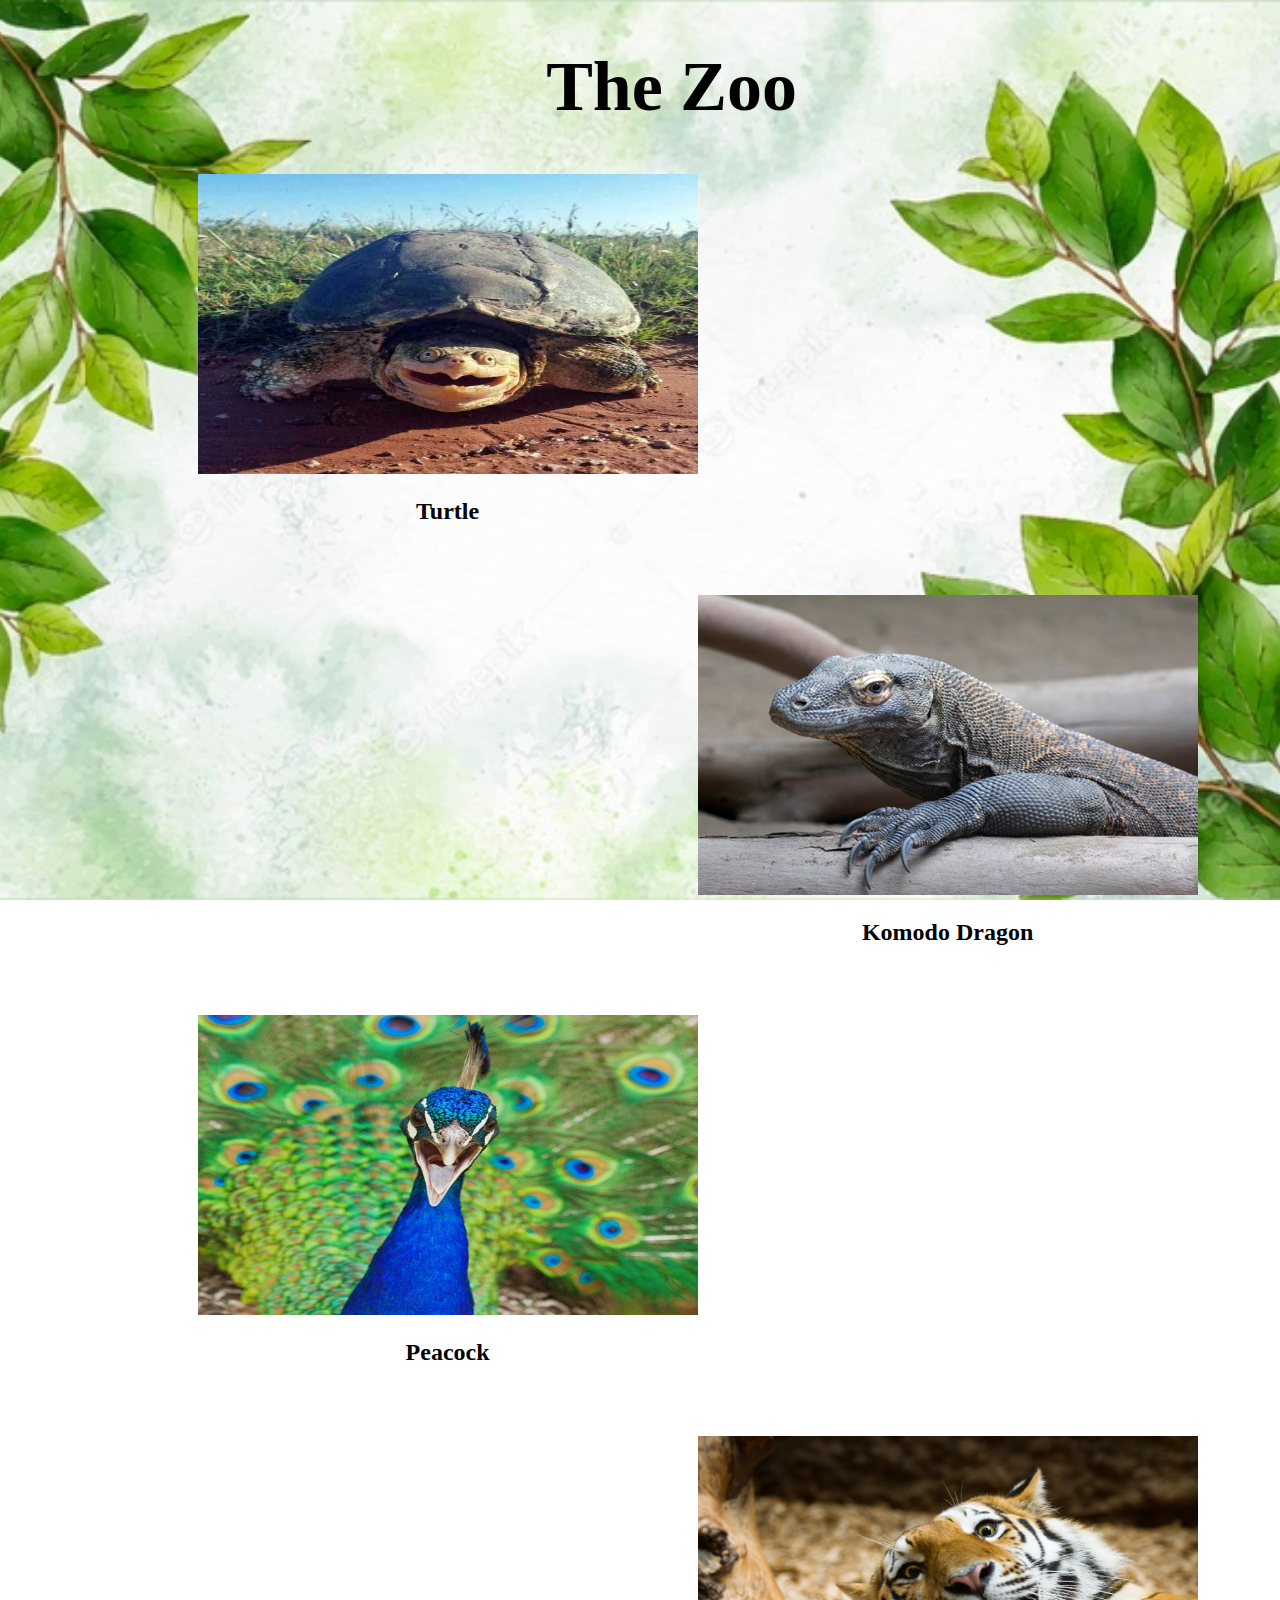
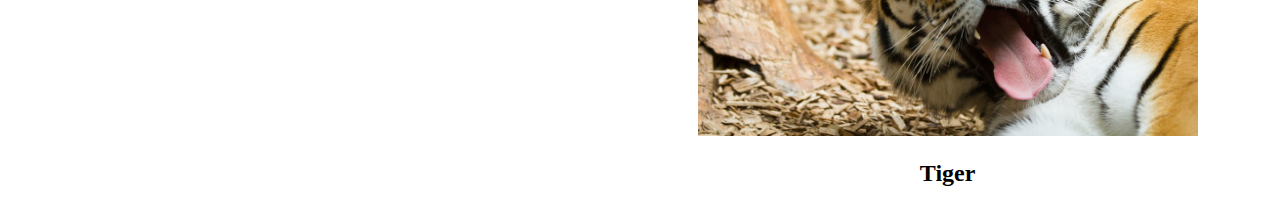
<file: index.html>
<!DOCTYPE html>
<html lang="en">
<head>
    <meta charset="UTF-8">
    <meta http-equiv="X-UA-Compatible" content="IE=edge">
    <meta name="viewport" content="width=device-width, initial-scale=1.0">
    <title>Zoo</title>
    <link href="css/index.css" rel="stylesheet">
</head>
<body>
    <h1>The Zoo</h1>
    <div class="container">
        <div id="turtle">
            <a href="turtle.html">   
                <img src="img/turtle.jpg" alt="Turtle">
                <h2>
                    Turtle
                </h2>
            </a>
        </div>
        <div id="komodo">
            <a href="komodo.html">
                <img src="img/komodo.jpg" alt="Komodo">
                <h2>
                    Komodo Dragon
                </h2>
            </a>
        </div>
        <div id="peacock">
            <a href="peacock.html">
                <img src="img/peacock.jpg" alt="Peacock">
                <h2>
                    Peacock
                </h2>
            </a>
        </div>
        <div id="tiger">
            <a href="tiger.html">
                <img src="img/tiger.jpg" alt="Tiger">
                <h2>
                    Tiger
                </h2>
            </a>
        </div>
    </div>
</body>
</html>
</file>
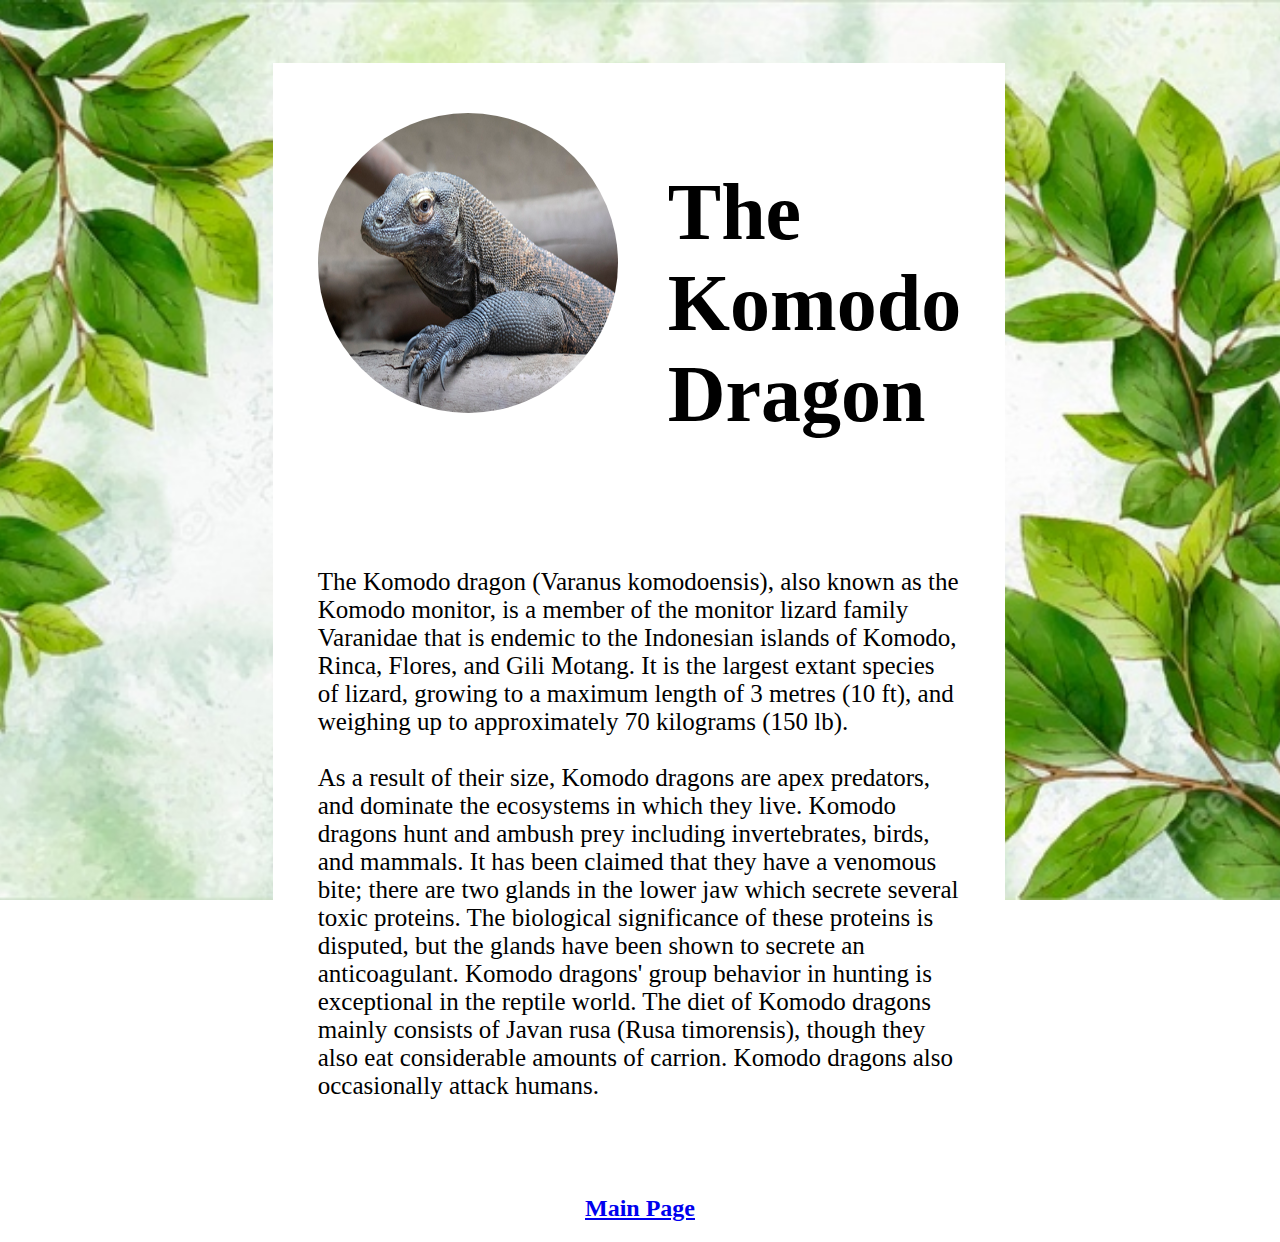
<file: komodo.html>
<!DOCTYPE html>
<html lang="en">
<head>
    <meta charset="UTF-8">
    <meta http-equiv="X-UA-Compatible" content="IE=edge">
    <meta name="viewport" content="width=device-width, initial-scale=1.0">
    <title>komodo</title>
    <link href="css/komodo.css" rel="stylesheet">
</head>
<body>
   <div class="komodo_container"> 
        <h1>The Komodo Dragon</h1>
        <img src="img/komodo.jpg" alt="Komodo">
        <p id="komodo_info">
            The Komodo dragon (Varanus komodoensis), also known as the Komodo monitor, 
            is a member of the monitor lizard family Varanidae that is endemic to the 
            Indonesian islands of Komodo, Rinca, Flores, and Gili Motang. It is the largest 
            extant species of lizard, growing to a maximum length of 3 metres (10 ft), 
            and weighing up to approximately 70 kilograms (150 lb).
            <br><br>
            As a result of their size, Komodo dragons are apex predators, and dominate 
            the ecosystems in which they live. Komodo dragons hunt and ambush prey including 
            invertebrates, birds, and mammals. It has been claimed that they have a venomous 
            bite; there are two glands in the lower jaw which secrete several toxic proteins. 
            The biological significance of these proteins is disputed, but the glands have been 
            shown to secrete an anticoagulant. Komodo dragons' group behavior in hunting is 
            exceptional in the reptile world. The diet of Komodo dragons mainly consists of 
            Javan rusa (Rusa timorensis), though they also eat considerable amounts of carrion. 
            Komodo dragons also occasionally attack humans.
        </p>
    </div>
    <a href="index.html">
        <h2>Main Page</h2>
    </a>
</body>
</html>
</file>
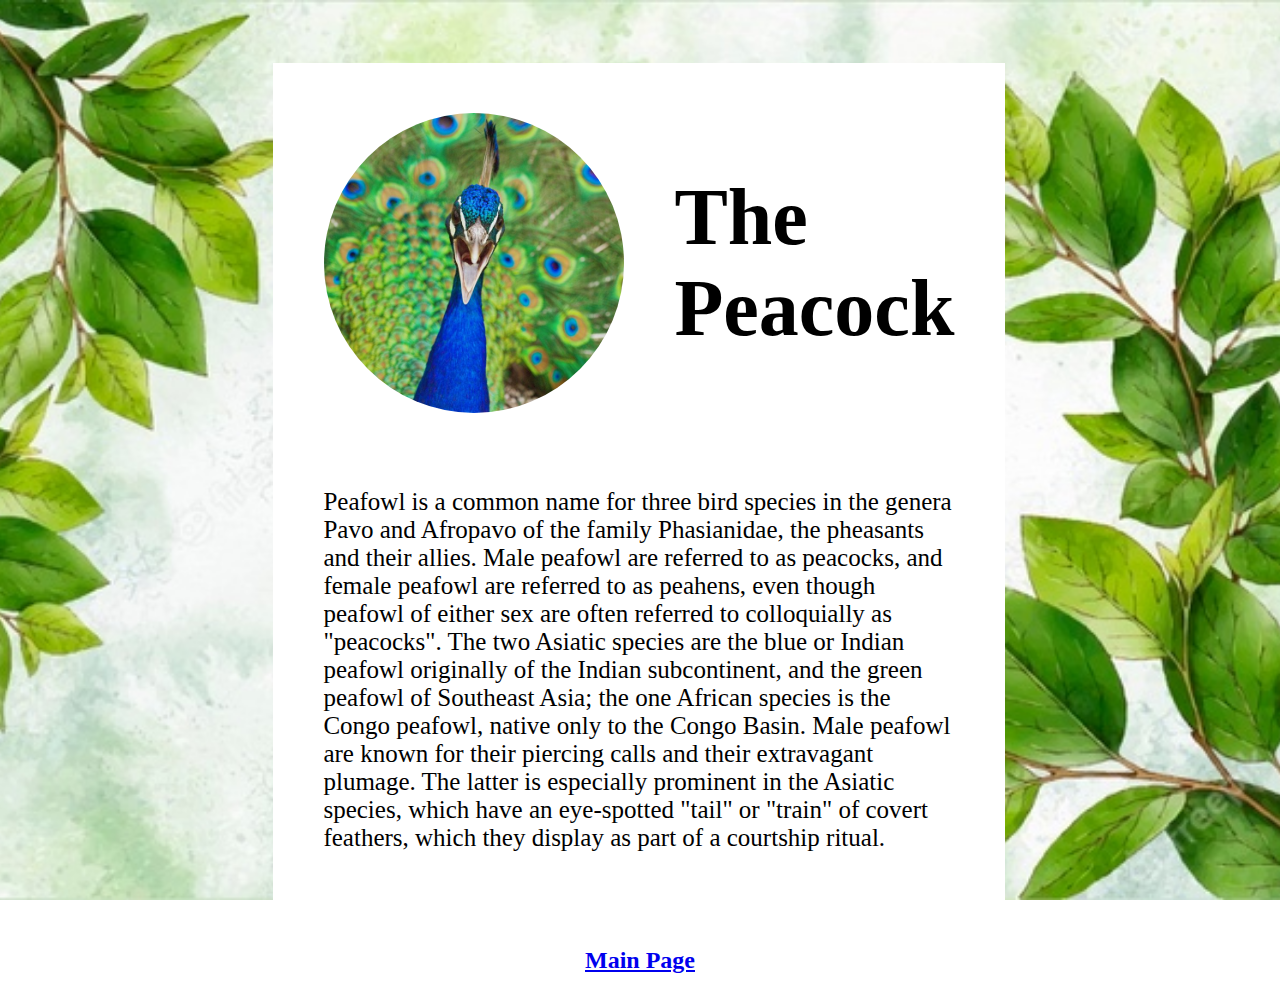
<file: peacock.html>
<!DOCTYPE html>
<html lang="en">
<head>
    <meta charset="UTF-8">
    <meta http-equiv="X-UA-Compatible" content="IE=edge">
    <meta name="viewport" content="width=device-width, initial-scale=1.0">
    <title>peacock</title>
    <link href="css/peacock.css" rel="stylesheet">
</head>
<body>
    
    <div class="peacock_container">
        <h1>The Peacock</h1>
        <img src="img/peacock.jpg" alt="Peacock">
        <p id="peacock_info">
            Peafowl is a common name for three bird species in the
            genera Pavo and Afropavo of the family Phasianidae, the
            pheasants and their allies. Male peafowl are referred to
            as peacocks, and female peafowl are referred to as peahens, 
            even though peafowl of either sex are often referred to colloquially 
            as "peacocks".

            The two Asiatic species are the blue or Indian peafowl originally of the 
            Indian subcontinent, and the green peafowl of Southeast Asia; the one 
            African species is the Congo peafowl, native only to the Congo Basin. 
            Male peafowl are known for their piercing calls and their extravagant 
            plumage. The latter is especially prominent in the Asiatic species, 
            which have an eye-spotted "tail" or "train" of covert feathers, which 
            they display as part of a courtship ritual.</p>
    </div>
    <a href="index.html">
        <h2>Main Page</h2>
    </a>
</body>
</html>
</file>
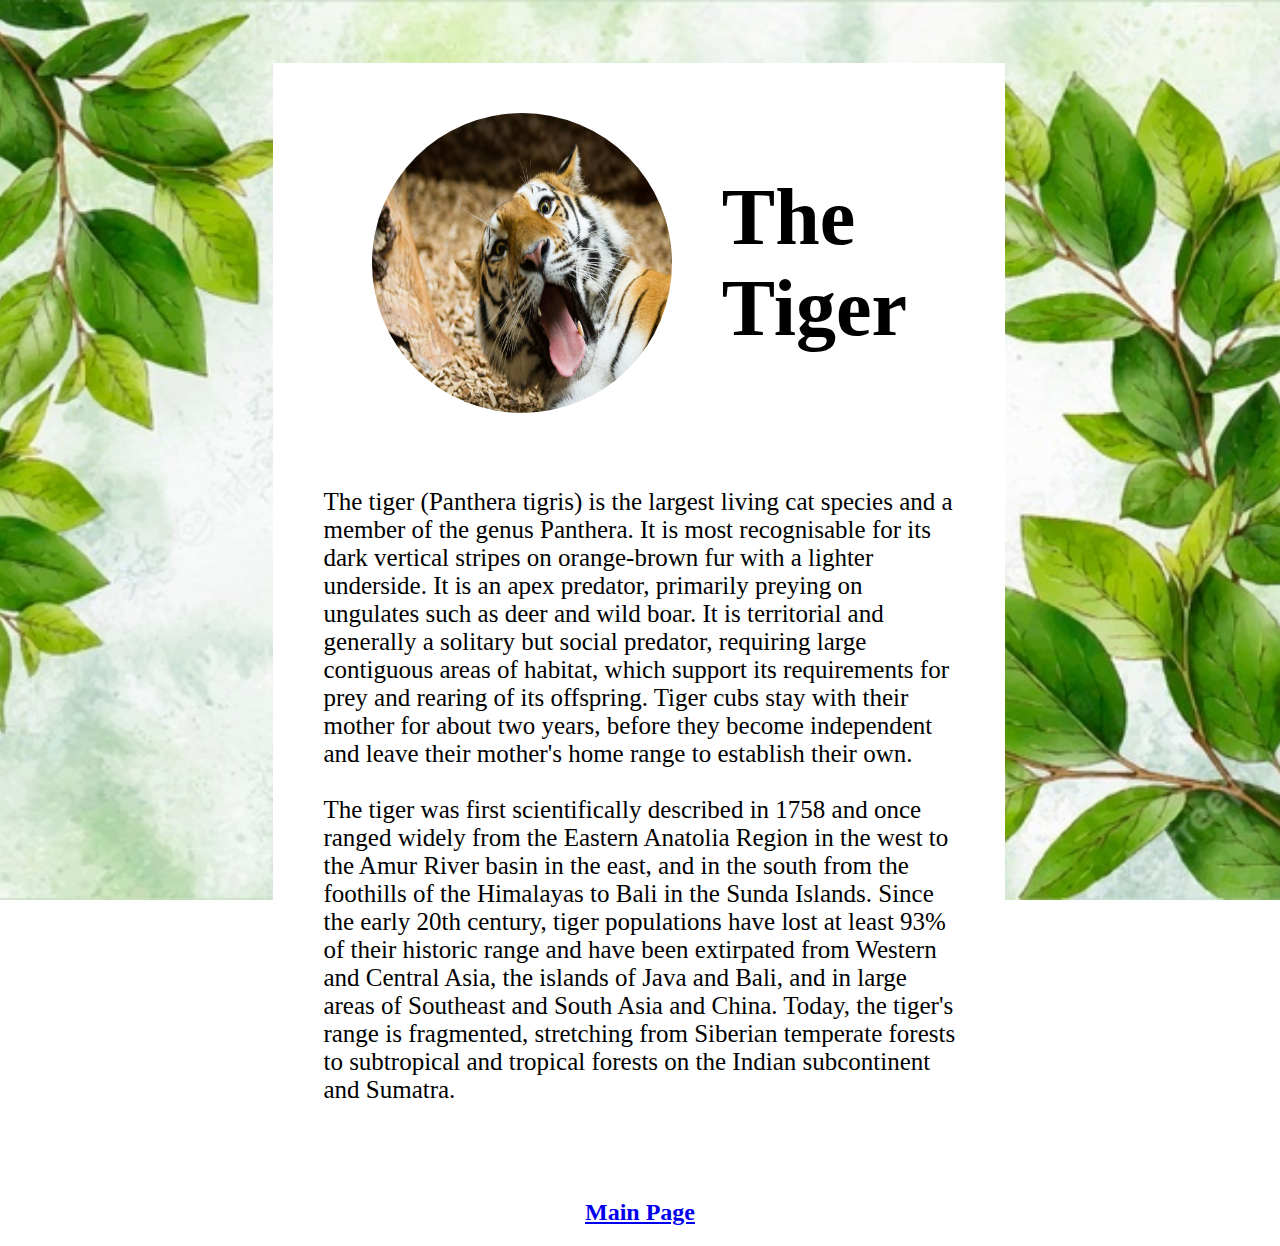
<file: tiger.html>
<!DOCTYPE html>
<html lang="en">
<head>
    <meta charset="UTF-8">
    <meta http-equiv="X-UA-Compatible" content="IE=edge">
    <meta name="viewport" content="width=device-width, initial-scale=1.0">
    <title>tiger</title>
    <link href="css/tiger.css" rel="stylesheet">
</head>
<body>
    
    <div class="tiger_container">
        <h1>The Tiger</h1>
        <img src="img/tiger.jpg" alt="Tiger">
        <p id="tiger_info">
            The tiger (Panthera tigris) is the largest living 
            cat species and a member of the genus Panthera. It 
            is most recognisable for its dark vertical stripes 
            on orange-brown fur with a lighter underside. It is an 
            apex predator, primarily preying on ungulates such as deer 
            and wild boar. It is territorial and generally a solitary 
            but social predator, requiring large contiguous areas of habitat, 
            which support its requirements for prey and rearing of its offspring. 
            Tiger cubs stay with their mother for about two years, before they 
            become independent and leave their mother's home range to establish 
            their own.
            <br><br>
            The tiger was first scientifically described in 1758 and once ranged 
            widely from the Eastern Anatolia Region in the west to the Amur River 
            basin in the east, and in the south from the foothills of the Himalayas 
            to Bali in the Sunda Islands. Since the early 20th century, tiger populations 
            have lost at least 93% of their historic range and have been extirpated 
            from Western and Central Asia, the islands of Java and Bali, and in large 
            areas of Southeast and South Asia and China. Today, the tiger's range is 
            fragmented, stretching from Siberian temperate forests to subtropical and 
            tropical forests on the Indian subcontinent and Sumatra.
        </p>
    </div>
    <a href="index.html">
        <h2>Main Page</h2>
    </a>
</body>
</html>
</file>
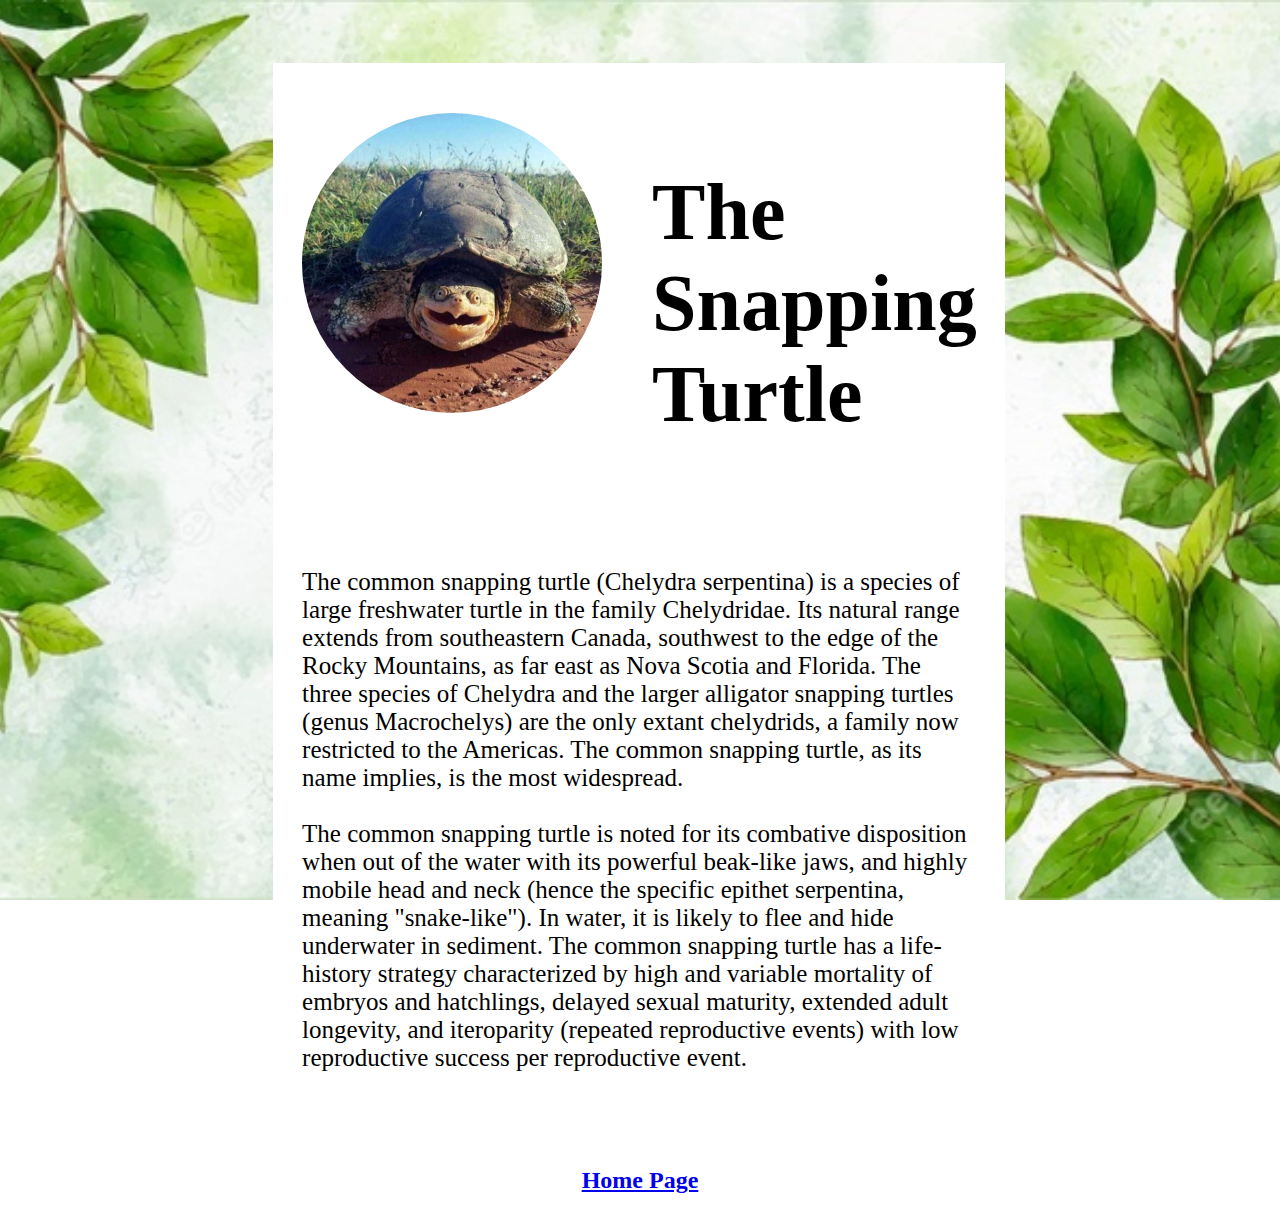
<file: turtle.html>
<!DOCTYPE html>
<html lang="en">
<head>
    <meta charset="UTF-8">
    <meta http-equiv="X-UA-Compatible" content="IE=edge">
    <meta name="viewport" content="width=device-width, initial-scale=1.0">
    <title>turtle</title>
    <link href="css/turtle.css" rel="stylesheet">
</head>
<body>
    
    <div class="turtle_container">
        <h1>The Snapping Turtle</h1>
        <img src="img/turtle.jpg" alt="Turtle">
        <p id="turtle_info">
            The common snapping turtle (Chelydra serpentina) is a species of 
            large freshwater turtle in the family Chelydridae. Its natural range 
            extends from southeastern Canada, southwest to the edge of the Rocky 
            Mountains, as far east as Nova Scotia and Florida. The three species 
            of Chelydra and the larger alligator snapping turtles (genus Macrochelys) 
            are the only extant chelydrids, a family now restricted to the Americas. 
            The common snapping turtle, as its name implies, is the most widespread.
            <br><br>
            The common snapping turtle is noted for its combative disposition when out 
            of the water with its powerful beak-like jaws, and highly mobile head and neck 
            (hence the specific epithet serpentina, meaning "snake-like"). In water, 
            it is likely to flee and hide underwater in sediment. The common snapping turtle 
            has a life-history strategy characterized by high and variable mortality of 
            embryos and hatchlings, delayed sexual maturity, extended adult longevity, 
            and iteroparity (repeated reproductive events) with low reproductive success 
            per reproductive event.
        </p>
    </div>
    <a href="index.html">
        <h2>Home Page</h2>
    </a>
</body>
</html>
</file>
<file: css/index.css>
body{
    background-image:url('../img/bg.jpg');
    background-size: cover;
    background-position: center center;
    background-attachment: fixed;
}

h1{
    margin-left:15%;
    width:75%;
    position:relative;
    display:flex;
    justify-content:center;
    font-size:70px;
    color:black;
}

a{
    color: black;
    text-decoration: none;
}
  
a:hover{ 
    text-decoration: underline;
    filter: brightness(150%);
    filter: drop-shadow(8px 8px 10px black);
}

img{
    width: 500px;
    height: 300px;
}

.container{
    margin-left:15%;
    display:grid;
    justify-content: space-around;
    width:75%;
    grid-row-gap:50px;
    grid-template-areas: 
        "first ."
        ". second"
        "third ."
        ". forth";
}

#turtle{
    grid-area:first;
    text-align:center;
}

#komodo{
    grid-area:second;
    text-align:center;
}

#peacock{
    grid-area:third;
    text-align:center;
}

#tiger{
    grid-area:forth;
    text-align:center;
}
</file>
<file: css/komodo.css>
body{
    background-image:url('../img/bg.jpg');
    background-size: cover;
    background-position: center center;
    background-attachment: fixed;
}

.komodo_container{
    background-color: white;
    display:grid;
    padding:50px;
    grid-template-columns: auto auto;
    grid-template-rows: auto auto;
    justify-content: center;
    grid-gap:50px;
    width:50%;
    margin-left:21%;
    margin-top:5%;
}

h1{
    grid-column:2/3;
    grid-row:1/2;
    align-self:center;
    justify-self: start;
    font-size:80px;
}

img{
    justify-self: end;
    width: 300px;
    height: 300px;
    border-radius: 50%;
    grid-column:1/2;
    grid-row:1/2;
}

#komodo_info{
    grid-column:1/3;
    grid-row:2/3;
    font-size:25px;
}

h2{
    display:flex;
    justify-content:center;
}
</file>
<file: css/peacock.css>
body{
    background-image:url('../img/bg.jpg');
    background-size: cover;
    background-position: center center;
    background-attachment: fixed;
}

.peacock_container{
    background-color: white;
    display:grid;
    padding:50px;
    grid-template-columns: auto auto;
    grid-template-rows: auto auto;
    justify-content: center;
    grid-gap:50px;
    width:50%;
    margin-left:21%;
    margin-top:5%;
}

h1{
    grid-column:2/3;
    grid-row:1/2;
    align-self:center;
    justify-self: start;
    font-size:80px;
}

img{
    justify-self: end;
    width: 300px;
    height: 300px;
    border-radius: 50%;
    grid-column:1/2;
    grid-row:1/2;
}

#peacock_info{
    grid-column:1/3;
    grid-row:2/3;
    font-size:25px;
}

h2{
    display:flex;
    justify-content:center;
}
</file>
<file: css/tiger.css>
body{
    background-image:url('../img/bg.jpg');
    background-size: cover;
    background-position: center center;
    background-attachment: fixed;
}

.tiger_container{
    background-color: white;
    display:grid;
    padding:50px;
    grid-template-columns: auto auto;
    grid-template-rows: auto auto;
    justify-content: center;
    grid-gap:50px;
    width:50%;
    margin-left:21%;
    margin-top:5%;
}

h1{
    grid-column:2/3;
    grid-row:1/2;
    align-self:center;
    justify-self: start;
    font-size:80px;
}

img{
    justify-self: end;
    width: 300px;
    height: 300px;
    border-radius: 50%;
    grid-column:1/2;
    grid-row:1/2;
}

#tiger_info{
    grid-column:1/3;
    grid-row:2/3;
    font-size:25px;
}

h2{
    display:flex;
    justify-content:center;
}
</file>
<file: css/turtle.css>
body{
    background-image:url('../img/bg.jpg');
    background-size: cover;
    background-position: center center;
    background-attachment: fixed;
}

.turtle_container{
    background-color: white;
    display:grid;
    padding:50px;
    grid-template-columns: auto auto;
    grid-template-rows: auto auto;
    justify-content: center;
    grid-gap:50px;
    width:50%;
    margin-left:21%;
    margin-top:5%;
}

h1{
    grid-column:2/3;
    grid-row:1/2;
    align-self:center;
    justify-self: start;
    font-size:80px;
}

img{
    justify-self: end;
    width: 300px;
    height: 300px;
    border-radius: 50%;
    grid-column:1/2;
    grid-row:1/2;
}

#turtle_info{
    grid-column:1/3;
    grid-row:2/3;
    font-size:25px;
}

h2{
    display:flex;
    justify-content:center;
}
</file>
